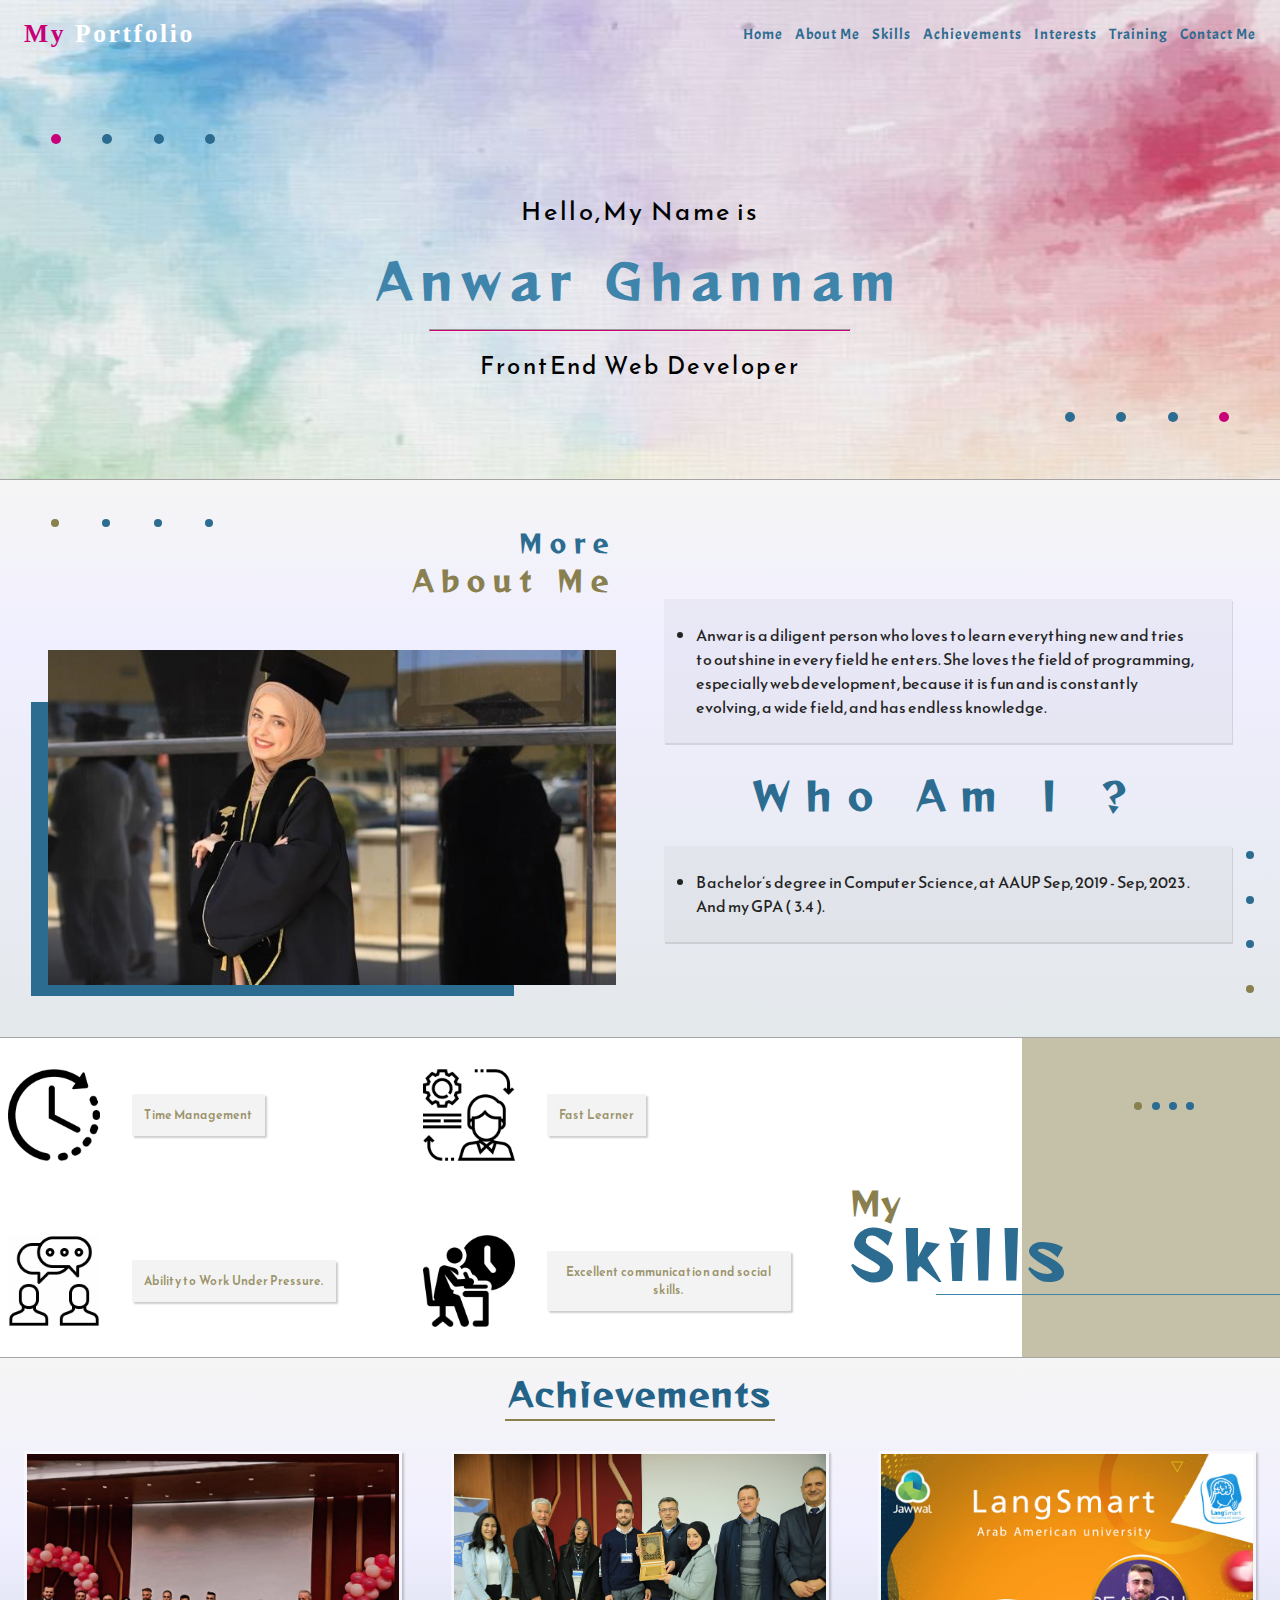
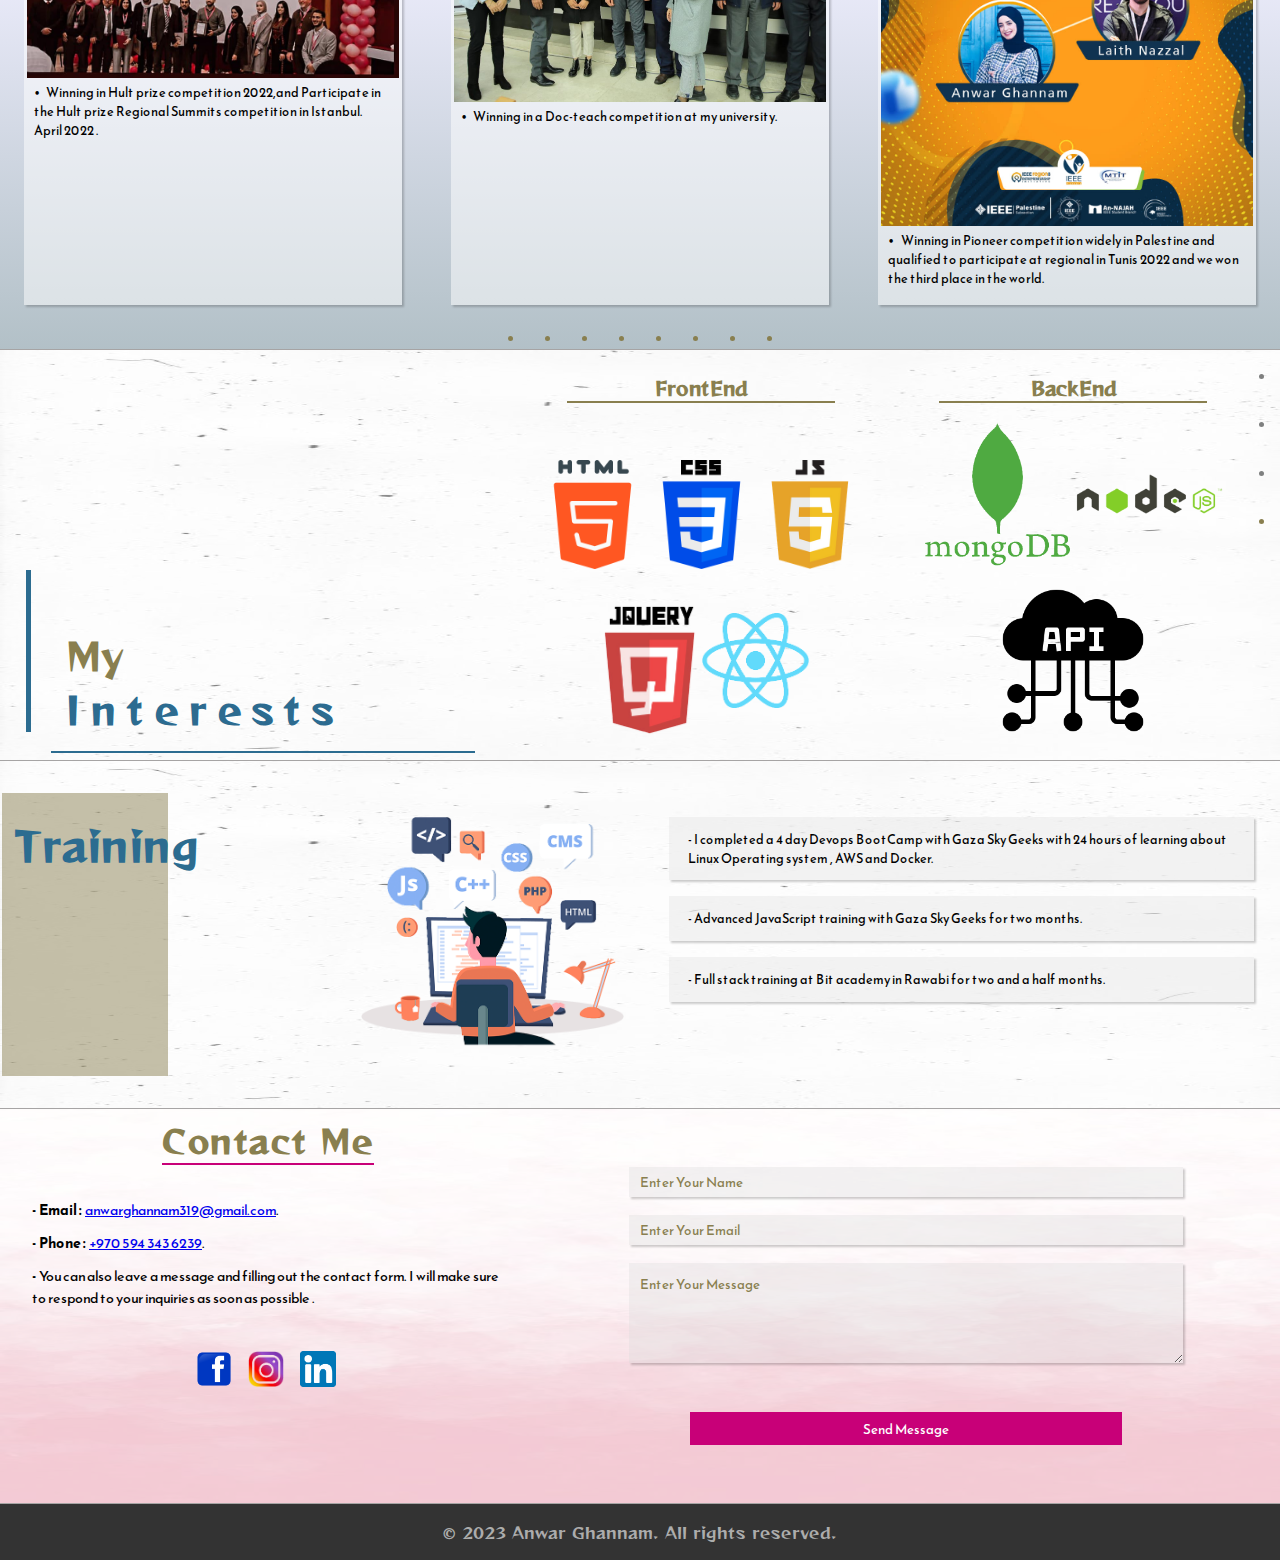
<file: index.html>
<!DOCTYPE html>
<html lang="en">

<head>
    <meta charset="UTF-8">
    <meta name="viewport" content="width=device-width, initial-scale=1.0">
    <title>Anwar Ghannam - Portfolio</title>
    <link rel="stylesheet" href="portfolio.css">

    <link rel="icon" href="./Images/80612069-letter-a-icon-logo-design-element.jpg" type="image/x-icon">


</head>

<body>

    <header>
        <h1>My <span>Portfolio</span></h1>

        <nav>
            <div class="menu-icon">
                <span></span>
                <span></span>
                <span></span>
            </div>
            <ul class="menu-items">
                <li><a href="#home">Home</a></li>
                <li><a href="#about">About Me</a></li>
                <li><a href="#skills">Skills</a></li>
                <li><a href="#achievements">Achievements</a></li>
                <li><a href="#interests">Interests</a></li>
                <li><a href="#training">Training</a></li>
                <li><a href="#contactMe">Contact Me</a></li>
            </ul>
        </nav>
    </header>

    <section id="home" class="section">
        <div>
            <div class="one"></div>
            <div class="two"></div>
            <div class="three"></div>
            <div class="four"></div>
        </div>
        <div class="header-section">
            <h2>Hello,My Name is </h2>
            <h1>Anwar Ghannam </h1>
            <hr>
            <p>
                FrontEnd Web Developer
            </p>
        </div>
        <div>
            <div class="one1"></div>
            <div class="two2"></div>
            <div class="three3"></div>
            <div class="four4"></div>
        </div>
    </section>

    <section id="about" class="section1">
        <div class="containor">
            <div class="section1-disply-flex">
                <div class="one1"></div>
                <div class="two2"></div>
                <div class="three3"></div>
                <div class="four4"></div>
            </div>
            <div class="disply-flex-left-right">
                <div class="left-side">
                    <h2>More
                        <br><span>About Me</span>
                    </h2>
                    <div class="background-img">
                        <img src="./Images/WhatsApp Image 2023-08-02 at 7.20.55 AM.jpeg" alt="anwar.img" />
                    </div><!-- <hr> -->
                    <!-- <div class="hr-bettwen-div"></div> -->

                </div>

                <div class="right-side">
                    <ul>
                        <div>
                            <li>
                                Anwar is a diligent person who loves to learn everything new and
                                tries to outshine in every field he enters. She loves the field of
                                programming, especially web development, because it is fun and is
                                constantly evolving, a wide field, and has endless knowledge.</li>
                        </div>
                        <h1>Who Am I ?</h1>

                        <div>
                            <li>Bachelor’s degree in Computer Science, at AAUP Sep, 2019 - Sep, 2023
                                . And my GPA ( 3.4 ).
                            </li>
                        </div>
                    </ul>

                </div>
            </div>
            <div>
                <div class="one-right"></div>
                <div class="two-right"></div>
                <div class="three-right"></div>
                <div class="four-right"></div>
            </div>

        </div>
    </section>

    <section id="skills" class="section2">
        <div class="display-skills-grid">
            <div class="display-skills-flex">
                <img src="./Images/66163.png" alt="" />
                <p>Time Management</p>
            </div>

            <div class="display-skills-flex">
                <img src="./Images/948255.png" alt="" />
                <p>Fast Learner</p>
            </div>

            <div class="display-skills-flex">
                <img src="./Images/4997733.png" alt="" />
                <p>Ability to Work Under Pressure.</p>
            </div>

            <div class="display-skills-flex">
                <img src="./Images/150433.png" alt="" />
                <p>Excellent communication and social skills.</p>
            </div>
        </div>

        <div class="right-side-skills">
            <div class="point-skills">
                <div class="one"></div>
                <div class="two"></div>
                <div class="three"></div>
                <div class="four"></div>
            </div>
            <div class="background"></div>
            <div class="line"></div>
            <h1>My <br> <span>Skills</span></h1>
        </div>

    </section>

    <section id="achievements" class="section3">
        <h1>Achievements</h1>
        <div class="display-achievements-flex">
            <div>
                <img src="./Images/hultPrize.jpg" alt="hultPrize" />
                <p>Winning in Hult prize competition 2022,and Participate
                    in the Hult prize Regional Summits competition in Istanbul. April 2022 .</p>
            </div>
            <div>
                <img src="./Images/docteach.jpg" alt="docteach" />
                <p>Winning in a Doc-teach competition at my university.</p>
            </div>
            <div>
                <img src="./Images/paionner.jpg" alt="paionner" />
                <p>Winning in Pioneer competition widely in Palestine and qualified to
                    participate at regional in Tunis
                    2022 and we won the third place in the world.</p>
            </div>

        </div>
        <div class="section3-dot">
            <div class="one1"></div>
            <div class="one1"></div>
            <div class="one1"></div>
            <div class="one1"></div>
            <div class="one1"></div>
            <div class="one1"></div>
            <div class="one1"></div>
            <div class="one1"></div>
        </div>
    </section>

    <section id="interests" class="section4">


        <h1>My <br><span>Interests</span></h1>

        <div class="display-interests-flex">
            <div class="frontEnd">
                <h3>FrontEnd</h3>
                <div class="display-img-flex">
                    <img src="./Images/html.png" alt="html" />
                    <img src="./Images/css.png" alt="css" />
                    <img src="./Images/js.webp" alt="js" />
                    <img src="./Images/jquery.jpg" alt="jquery" />
                    <img src="./Images/react.png" alt="react" />
                </div>
            </div>

            <div class="backEnd">
                <h3>BackEnd</h3>
                <div class="display-img-flex">
                    <img src="./Images/mongoDB.png" alt="mongoDB" />
                    <img src="./Images/nodeJs.png" alt="nodeJs" />
                    <img src="./Images/api.png" alt="api" />
                </div>
            </div>
        </div>


        <div class="section4-dot">
            <div class="one1"></div>
            <div class="two2"></div>
            <div class="three3"></div>
            <div class="four4"></div>
        </div>

    </section>

    <section id="training" class="section5">
        <div class="section5-h1">
            <div class="training-backgroundw">
                <h1>Training</h1>
            </div>

        </div>

        <div class="training-p-img">
            <div class="section5-img">
                <img src="./Images/bnr-1.png" alt="Training Image" />
            </div>
            <div class="training-p">
                <p> - I completed a 4 day Devops BootCamp with Gaza Sky Geeks with 24
                    hours of learning about Linux Operating system , AWS and Docker.</p>
                <p> - Advanced JavaScript training with Gaza Sky Geeks for two months.</p>
                <p> - Full stack training at Bit academy in Rawabi for two and a half months.</p>
            </div>
        </div>
    </section>


    <section id="contactMe" class="section6">
        <div class="left-side">
            <h2>Contact Me</h2>
            <div class="contactMe-p">
                <p><b>- Email : </b> <a href="mailto:anwarghannam319@gmail.com">anwarghannam319@gmail.com</a>.</p>
                <p><b>- Phone : </b> <a href="tel:+9705943436239">+970 594 343 6239</a>.</p>
                <p><b>- </b> You can also leave a message and
                    filling out the contact form. I will make sure to respond to your inquiries as soon as possible .
                </p>

            </div>
            <div class="social-img">
                <a href="https://www.facebook.com/anwarr.salem.12" target="_blank"><img src="./Images//facebook.png"
                        alt="Facebook" /></a>
                <a href="https://www.instagram.com/a.n.w.a.r.g.h.11/" target="_blank"><img src="./Images/instagram.png"
                        alt="instagram" /></a>
                <a href="https://www.linkedin.com/in/anwar-ghannam-647395237/" target="_blank"><img
                        src="./Images/linkedin.png" alt="Linkedin" /></a>
            </div>
        </div>

        <form action="/submit" method="post">
            <input type="text" id="name" name="name" placeholder="Enter Your Name" required>
            <br />
            <input type="email" id="email" name="email" placeholder="Enter Your Email" required>
            <br />
            <textarea id="message" name="message" rows="4" placeholder="Enter Your Message" required></textarea>
            <br />
            <button type="submit">Send Message</button>
        </form>

    </section>

    <footer>
        &copy; 2023 Anwar Ghannam. All rights reserved.
    </footer>

</body>
<script src="index.js"></script>


</html>
</file>
<file: portfolio.css>
@import url('https://fonts.googleapis.com/css2?family=Acme&family=Amiri&family=Caveat&family=Caveat+Brush&family=Chewy&family=Pacifico&family=Poppins:ital,wght@0,100;0,300;0,400;0,500;0,600;0,700;0,800;0,900;1,100;1,200;1,400;1,500;1,600;1,700;1,800;1,900&family=Rambla&family=Reem+Kufi&family=Reggae+One&family=Skranji&display=swap');

* {
    margin: 0;
    padding: 0;
    scroll-behavior: smooth;
    box-sizing: border-box;


}

header {
    background-image: url('./Images/68ec339dd66d8abacb77d89496ed3de6.jpg');
    background-repeat: no-repeat;
    background-attachment: fixed;
    background-size: 100% 100%;
    width: 100%;
    display: flex;
    position: fixed;
    z-index: 1;
    justify-content: space-between;
    padding: 1.2em 1.5rem;
    align-items: center;
}

header h1 {
    font-family: 'Chewy';
    font-size: 1.6em;
    color: #c80078;
    letter-spacing: .1em;
}

header h1 span {
    color: #ffffff;
}


nav ul {
    list-style: none;
    display: flex;
    gap: 12px;
}

.menu-icon:disabled {
    display: none;
}

nav ul li {
    font-family: 'Acme';
    letter-spacing: 1px;
    font-size: 15px;
    transition: transform 0.6s ease;
}

nav ul li:hover {
    transform: scale(1.2);
}

nav ul li a {
    color: #2c6c90;
    text-decoration: none;
}

/* ..................... section css ................*/

.section {
    background-image: url('./Images/68ec339dd66d8abacb77d89496ed3de6.jpg');
    background-repeat: no-repeat;
    background-attachment: fixed;
    background-size: 100% 100%;
    height: 30em;
    border-bottom: 1px solid #a6a4a4;
    display: flex;
    flex-direction: column;
    align-items: center;
    position: relative;

}

.section .one,
.section .two,
.section .three,
.section .four {
    width: 10px;
    height: 10px;
    position: absolute;
    border-radius: 100%;
    top: 28%;
}


.section .one {
    background-color: #2c6c90;
    left: 8%;

}

.section .two {
    background-color: #2c6c90;
    left: 12%;
}

.section .three {
    background-color: #2c6c90;
    left: 16%;
}

.section .four {
    background-color: #c80078;
    left: 4%;
}


.section .one1,
.section .two2,
.section .three3,
.section .four4 {
    width: 10px;
    height: 10px;
    border-radius: 100%;
    position: absolute;
    bottom: 12%;

}

.section .one1 {
    background-color: #2c6c90;
    right: 8%;

}

.section .two2 {
    background-color: #2c6c90;
    right: 12%;
}

.section .three3 {
    background-color: #2c6c90;
    right: 16%;
}

.section .four4 {
    background-color: #c80078;
    right: 4%;

}

.header-section {
    position: absolute;
    top: 12em;
    display: flex;
    flex-direction: column;
    text-align: center;
    align-items: center;
    gap: 16px;

}

.section h2 {
    font-family: 'Reem Kufi';
    font-size: 1.6em;
    font-weight: 300;
    letter-spacing: .1em;

}

.section h1 {
    font-family: 'Reggae One';
    font-size: 2.9em;
    letter-spacing: .2em;
    color: #3F84AB;

}

.section p {
    font-family: 'Reem Kufi';
    font-size: 1.5em;
    letter-spacing: .1em;
}

.section hr {
    text-align: center;
    height: .2em;
    background-color: #c80078;
    width: 80%;

}

/* ..................... section1 css ................*/

.section1 {
    background-color: #eaeaea7a;
    padding: .5rem 3em;
    position: relative;
    border-bottom: 1px solid #a6a4a4;
    background: linear-gradient(rgba(228, 228, 228, 0.36) 0%, rgba(222, 220, 255, 0.46) 30%, rgba(96, 125, 139, 0.172) 100%, rgb(96 125 139 / 61%) 100%);
    z-index: -1;


}

.background-img {
    height: 70%;
    position: relative;

}


.disply-flex-left-right .left-side h2 {
    color: #2c6c90;
    text-align: end;
    position: relative;
    letter-spacing: .5rem;
    font-family: 'Reggae One', cursive;
    top: -2%;

}

.disply-flex-left-right .left-side h2 span {

    color: #897F4F;
    font-size: 1.7rem;

}

.containor .one1,
.containor .two2,
.containor .three3,
.containor .four4 {
    width: 8px;
    height: 8px;
    position: absolute;
    border-radius: 100%;
    top: 7%;

}

.section1-disply-flex .one1 {
    background-color: #2c6c90;
    left: 8%;

}

.section1-disply-flex .two2 {
    background-color: #2c6c90;
    left: 12%;
}

.section1-disply-flex .three3 {
    background-color: #2c6c90;
    left: 16%;
}

.section1-disply-flex .four4 {
    background-color: #897F4F;
    left: 4%;
}

.disply-flex-left-right {
    display: flex;
    flex-wrap: wrap;
    justify-content: space-between;
    box-sizing: border-box;
    gap: 16px;
    flex-grow: 1;
}

.section1 .left-side {
    width: 48%;
    display: flex;
    flex-direction: column;
    justify-content: flex-start;
    gap: 8%;
    margin-top: 4%;
    position: relative;


}

.section1 div img {
    width: 100%;
    object-fit: cover;
    align-self: flex-end;
    height: 97%;

}


.background-img::before {
    content: "";
    position: absolute;
    width: 85%;
    bottom: 0%;
    left: -3%;
    height: 5%;
    background-color: #2c6c90;
    z-index: -1;
}

.background-img::after {
    content: "";
    position: absolute;
    width: 3%;
    bottom: 0%;
    left: -3%;
    height: 85%;
    background-color: #2c6c90;
}

.right-side {
    width: 48%;
    display: flex;
    flex-direction: column;
    justify-content: center;
    margin-top: 4%;

}

.right-side div {
    font-family: 'Reem Kufi';
    color: #232323;
    background-color: #6b6b6b0e;
    padding: 1.5em 2em;
    box-shadow: 1px 2px 0px 0px rgba(0, 0, 0, 0.112);
    margin: 1.5em 0;

}

.right-side div:first-child {
    margin-top: 0;
}

.section1 h1 {
    color: #2c6c90;
    font-family: 'Reggae One';
    font-size: 2.35rem;
    text-align: center;
    letter-spacing: 1rem;
}

.section1 .one-right,
.section1 .two-right,
.section1 .three-right,
.section1 .four-right {
    width: .5rem;
    height: .5rem;
    position: absolute;
    border-radius: 100%;
    right: 2%;

}

.section1 .one-right {
    background-color: #2c6c90;
    bottom: 16%;

}

.section1 .two-right {
    background-color: #2c6c90;
    bottom: 24%;
}

.section1 .three-right {
    background-color: #2c6c90;
    bottom: 32%;
}

.section1 .four-right {
    background-color: #897F4F;
    bottom: 8%;
}


/* ..................... section2 css ................*/

.section2 {
    height: 20rem;
    border-bottom: 1px solid #a6a4a4;
    display: flex;
    background-image: url('./Images/067872b73f42772f0ba18a7d9b03626f.jpg');
    background-repeat: no-repeat;
    background-size: 100% 100%;
    background-attachment: fixed;
    position: relative;
    gap: 4%;

}

.display-skills-grid {
    width: 65%;
    display: flex;
    flex-wrap: wrap;
    justify-content: space-between;
    gap: 4%;
    align-content: space-around;
    align-items: center;
}

.display-skills-flex {
    width: 48%;
    display: flex;
    align-items: center;
    padding: .5rem;
    align-items: center;
}

.display-skills-flex img {
    width: 25%;
    height: 100%;
    margin-right: 2em;
}

.display-skills-flex p {
    width: fit-content;
    font-family: 'Reem Kufi';
    font-size: 12px;
    color: #897f4fd3;
    background-color: #e1e1e168;
    padding: 1em;
    text-align: center;
    font-weight: 600;
    box-shadow: 2px 2px 2px rgba(0, 0, 0, 0.2);
    border-radius: 2%;

}

.point-skills .one,
.point-skills .two,
.point-skills .three,
.point-skills .four {
    width: .5rem;
    height: .5rem;
    position: absolute;
    border-radius: 100%;
    top: 20%;

}

.point-skills .one {
    background-color: #2c6c90;
    right: 20%;
    z-index: 1;


}

.point-skills .two {
    background-color: #2c6c90;
    right: 24%;
    z-index: 1;

}

.point-skills .three {
    background-color: #2c6c90;
    right: 28%;
    z-index: 1;
}

.point-skills .four {
    background-color: #897F4F;
    right: 32%;
}

.right-side-skills h1 {
    color: #897F4F;
    text-align: start;
    position: relative;
    right: 0%;
    font-family: 'Reggae One', cursive;
    top: 44%;
    font-size: 2em;
}

.right-side-skills h1 span {
    color: #2c6c90;
    text-align: start;
    position: absolute;
    font-family: 'Reggae One', cursive;
    top: 60%;
    font-size: 2em;
    letter-spacing: .1em;

}

.right-side-skills {
    width: 35%;
    position: relative;

}

.line {
    width: 80%;
    height: .5%;
    background-color: #3F84AB;
    position: absolute;
    top: 80%;
    right: 0;

}

.background {
    width: 60%;
    height: 100%;
    position: absolute;
    right: 0;
    top: 0;
    background-color: #897f4f7e;
}

/*...................... section 3 ................... */

.section3 {
    padding: .5rem .5em;
    border-bottom: 1px solid #a6a4a4;
    background: linear-gradient(rgba(228, 228, 228, 0.36) 0%, rgba(222, 220, 255, 0.46) 30%, rgba(96, 125, 139, 0.481) 100%, rgb(96 125 139 / 61%) 100%);
    display: flex;
    flex-direction: column;
    align-items: center;
    text-align: center;
    gap: 24px;

}


.section3 h1 {
    color: #246388;
    font-family: 'Reggae One';
    font-size: 2rem;
    letter-spacing: 2px;
    border-bottom: 2px solid #897F4F;
    padding: .1em .1em;

}

.section3-dot .one1 {
    width: 5px;
    height: 5px;
    border-radius: 100%;
    bottom: 2%;
    background-color: #897F4F;


}

.section3-dot {
    display: flex;
    gap: 32px;
}


.display-achievements-flex {
    display: flex;
    flex-wrap: wrap;
    justify-content: space-around;
    gap: 4%;
    padding: .4em 1em;
}

.display-achievements-flex p::before {

    content: "•";
    color: rgb(0, 0, 0);
    display: inline-block;
    width: 1em;

}

.display-achievements-flex div {
    background-color: #ffffff80;
    width: 30%;
    box-sizing: border-box;
    padding: .2em .2rem 1em .2rem;
    box-shadow: 2px 2px 2px rgba(0, 0, 0, 0.2);
    flex-grow: 1;
    ;
}


.display-achievements-flex p {
    font-family: 'Reem Kufi';
    text-align: start;
    margin: .1em .5em;
    font-size: .8em;


}

.display-achievements-flex img {
    width: 100%;
    object-fit: cover;
}


/* ........................ section 4 ...................... */
.section4 {
    padding: 1.5em 1em;
    position: relative;
    border-bottom: 1px solid #a6a4a4;
    background-image: url('./Images/trining.jpg');
    background-repeat: no-repeat;
    background-size: 100% 100%;
    z-index: -1;
    background-blend-mode: lighten;
    background-color: rgba(255, 255, 255, 0.5);
    display: flex;
    justify-content: space-between;

}

.section4 h1 {
    font-family: 'Reggae One', cursive;
    color: #897F4F;
    font-size: 2.3em;
    align-self: flex-end;
    position: relative;
    left: 4%;
    width: 40%;
}

.section4 h1::before {
    content: "";
    position: absolute;
    width: 85%;
    bottom: -16%;
    left: -3%;
    height: 2%;
    background-color: #2c6c90;
    z-index: -1;

}

.section4 h1::after {
    content: "";
    position: absolute;
    width: 1%;
    bottom: 4%;
    left: -8%;
    height: 150%;
    background-color: #2c6c90;
    z-index: -1;

}

.section4 h1 span {
    color: #2c6b90;
    letter-spacing: .3em;

}

.display-interests-flex {
    display: flex;
    justify-content: space-around;
    width: 50%;
    flex-grow: 1;


}

.frontEnd img {
    width: 32.5%;
    margin-top: 16px;
}

.frontEnd {
    font-family: 'Reggae One', cursive;
    width: 45%;
    display: flex;
    flex-direction: column;
    justify-content: space-between;
    text-align: center;
}

.backEnd {
    font-family: 'Reggae One', cursive;
    width: 45%;
    display: flex;
    flex-direction: column;
    justify-content: space-between;
    text-align: center;
    flex-wrap: wrap;

}

.frontEnd h3,
.backEnd h3 {
    border-bottom: 2px solid #897F4F;
    width: 80%;
    align-self: center;
    color: #897F4F;
}

.display-img-flex {
    display: flex;
    flex-wrap: wrap;
    align-items: center;
    justify-content: center;
}

.backEnd img {
    width: 45%;
    margin-top: 16px;
}

.section4 .one1,
.section4 .two2,
.section4 .three3,
.section4 .four4 {
    width: 5px;
    height: 5px;
    border-radius: 100%;
    background-color: #7f8080;

}

.section4-dot {
    display: flex;
    flex-direction: column;
    gap: 12%;
}

.section4 .four4 {
    background-color: #897F4F;
}

/* ....................... section 5 ..................*/

.section5 {
    padding: 2rem .1em;
    border-bottom: 1px solid #a6a4a4;
    background-image: url('./Images/trining.jpg');
    background-repeat: no-repeat;
    background-size: 100% 100%;
    background-blend-mode: lighten;
    background-color: rgba(255, 255, 255, 0.5);
    display: flex;
    justify-content: space-between;
    gap: 32px;
}

.training-backgroundw {
    background-color: #897f4f7d;
    height: 100%;
    width: 90%;
    z-index: 0;
}

.section5 h1 {
    font-family: 'Reggae One';
    color: #2c6c90;
    font-size: 2.5em;
    letter-spacing: .1rem;
    position: relative;
    left: 8%;
    top: 23px;
}

.section5-img {
    align-self: center;
    width: 35%;
}

.section5 img {
    width: 90%;
}

.training-p {
    font-family: 'Reem Kufi';
    width: 70%;
    display: flex;
    flex-direction: column;
    gap: 16px;
}

.training-p-img {
    font-family: 'Reem Kufi';
    width: 70%;
    display: flex;
    gap: 16px;
    margin: 24px;
}

.training-p p {
    background-color: #eaeaea92;
    padding: 1em 1.5em;
    font-size: .8em;
    box-shadow: 2px 2px 2px rgba(0, 0, 0, 0.2);
}


.section6 {
    padding: .5rem 1em;
    border-bottom: 1px solid #a6a4a4;
    background-image: url('./Images/9f0502adb3d51a6c3ae6c4b5a2df1f23.jpg');
    background-repeat: no-repeat;
    background-size: 100% 100%;
    background-blend-mode: lighten;
    background-color: rgba(255, 255, 255, 0.5);
    display: flex;
    justify-content: space-between;
    gap:28px

}
.section6 .left-side{
    width: 45%;
    display: flex;
    flex-direction: column;
    align-items: center;
    gap: 32px;
}

form{
    width: 55%;
    display: flex;
    flex-direction: column;
    justify-content: center;
    align-items: center;
    margin: 4%;

}

.section6 h2 {
    font-family: 'Reggae One';
    color: #897F4F;
    font-size: 2em;
    letter-spacing: .1rem;
    border-bottom: 2px solid #c80078;
}

.contactMe-p {
    font-family: 'Reem Kufi';
}

.contactMe-p p {
    width: 100%;
    padding: .1rem 1rem;
    margin-bottom: 8px;
    font-size: .89em;
}



input {
    width: 90%;
    height: 30px;
    background-color: #d9d9d953;
    border: none;
    box-shadow: 2px 2px 2px rgba(0, 0, 0, 0.2);
}

textarea {
    width: 90%;
    height: 100px;
    margin-bottom: 5%;
    background-color: #d9d9d953;
    border: none;
    box-shadow: 2px 2px 2px rgba(0, 0, 0, 0.2);


}

input::placeholder {
    padding: 2%;
    font-family: 'Reem Kufi';
    color: #897F4F;

}

textarea::placeholder {
    padding: 2%;
    font-family: 'Reem Kufi';
    color: #897F4F;

}

form button {
    background-color: #c80078;
    font-family: 'Reem Kufi';
    color: white;
    border: none;
    padding: .5em;
    cursor: pointer;
    width: 70%;
    transition: transform 0.6s ease;
}

button:hover {
    transform: scale(1.1);
}

.social-img{
    display: flex;
    flex-direction: row;
    gap:12px;
    justify-content: center;
}
.social-img a{
    width: 8%;

}
.social-img img {
    width: 90%;
    transition: transform 0.6s ease;
}

.section6 img:hover {
    transform: scale(1.1);

}

footer {
    background-color: #333;
    color: #ffffff9d;
    text-align: center;
    padding: 1rem;
    font-family: 'Reggae One';

}

@media (max-width: 968px) {

    .section1 h1 {
        font-size: 2em;
        letter-spacing: .1rem;
    }

    .right-side div li {
        font-size: 0.8em;
    }

    .section4 h1 {

        font-size: 2em;

    }

}

@media only screen and (max-width: 768px) {
    header nav ul.menu-items {
        display: none;
    }

    nav {
        display: flex;
        flex-direction: column;
    }

    nav ul li {
        font-family: 'Acme';
        letter-spacing: 1px;
        font-size: 15px;
        padding: 8px;
        margin-right: 12px;
        transition: transform 0.6s ease;
        border-bottom: 2px solid black;
    }


    header .menu-icon span {
        display: block;
        width: 25px;
        height: 3px;
        background-color: #333;
        margin: 5px auto;
    }

    header nav.show-menu ul.menu-items {
        display: flex;
        gap: 10px;
        flex-direction: column;
        justify-content: space-between;
        flex-grow: 1;
        position: fixed;
        right: 0%;
        background-color: #f0f0f0;
        padding: 20px;
        top: 6%;

    }

    /* section 2 */
    .right-side-skills h1 {
        left: 8%;
        top: 55%;
        font-size: 1.7em;
    }

    .right-side-skills h1 span {
        top: 65%;
        font-size: 1.5em;
        letter-spacing: .1em;

    }

    .section4 h1 {

        font-size: 1.8em;

    }

    .section5 h1 {
        font-size: 2em;
        position: unset;
        margin-top: 18px;
        border-bottom: 2px solid #6666667d;
        width: 120%;

    }

    .section5 {
        flex-direction: column;
        justify-content: space-between;
        text-align: center;
        align-items: center;
        gap: 4px;
        padding: .5rem .1em;


    }

    .training-p-img {
        width: 90%;
    }

    .training-backgroundw {
        background-color: #ffffff00;
        height: 100%;
        width: 100%;

    }
    
    .social-img{
        display: flex;
        flex-direction: row;
        gap:12px;
        width:30%;
    
    }

    .social-img a {
        width:20%;
        height: 100%;
    }
    .social-img img {
        width: 100%;
        transition: transform 0.6s ease;
    }
    .contactMe-p  {
        width: 99%;
    }
    .contactMe-p p {
        font-size: .8em;
    }

   
}


@media only screen and (max-width: 540px) {


    header nav ul.menu-items {
        display: none;
    }

    nav {
        display: flex;
        flex-direction: column;
    }

    nav ul li {
        font-family: 'Acme';
        letter-spacing: 1px;
        font-size: 15px;
        padding: 8px;
        margin-right: 12px;
        transition: transform 0.6s ease;
    }

    header .menu-icon span {
        display: block;
        width: 25px;
        height: 3px;
        background-color: #333;
        margin: 5px auto;
    }


    /* ..................... section css ................*/

    .section h2 {
        font-size: 1.3em;

    }

    .section h1 {
        font-size: 2em;
        letter-spacing: .15em;

    }

    .section p {
        font-size: 1.2em;
    }

    /* ..................... section1 css ................*/

    .disply-flex-left-right {
        display: flex;
        flex-wrap: wrap;
        justify-content: space-between;
        box-sizing: border-box;
        gap: 32px;
        flex-grow: 1;
        margin-top: 4%;
    }

    .section1 .left-side {
        width: 100%;
        height: fit-content;
    }


    .right-side {
        width: 100%;

    }

    .right-side div {
        margin: 1.2em 0;
    }

    /* section 2 */
    .section2 {
        flex-direction: column-reverse;
        height: fit-content;
    }

    .right-side-skills {
        width: 100%;
        position: relative;
    }

    .display-skills-flex {
        justify-content: center;

    }

    .right-side-skills h1 span {
        color: #2c6c90;
        text-align: start;
        position: initial;
        font-family: 'Reggae One', cursive;
        top: 60%;
        font-size: 1.3em;
        letter-spacing: .1em;
    }

    .right-side-skills h1 {
        margin-left: 4%;
        position: initial;

    }

    .display-skills-grid {
        width: 100%;
        margin: 8% .1%;
    }

    /*............. section 3  ...............*/

    .display-achievements-flex {
        flex-direction: column;

    }

    .display-achievements-flex div {
        width: 100%;
        margin-bottom: 16px;
    }

    .section3 h1 {
        font-size: 1.8em;
        width: 100%;
    }

    .section4 {
        flex-direction: column;
        justify-content: center;
        align-items: center;
        gap: 48px;

    }

    .section4-dot {
        display: flex;
        flex-direction: row;
        gap: 32px;
    }

    .display-interests-flex {
        display: flex;
        justify-content: center;
        flex-wrap: wrap;
        width: 100%;
        gap: 32px;


    }

    .section4 h1 {
        font-size: 1.9em;
        align-self: self-start;
        display: flex;
        gap: 12px;
    }



    .section4 h1::after {
        height: 100%;
    }

    .training-p-img {
        flex-direction: column;
    }

  

    .training-p {
        width: 100%;
    }

    .section5-img {
        align-self: center;
        width: 80%;
    }

    .section6 {
       flex-direction: column;
        justify-content: space-between;
        align-items: center;
        gap:12px;
        position: relative;
    
    }

    .section6 .left-side{
        width: 90%;
        gap: 32px;
    }
    
    form{
        width:90%;
     margin-bottom: 15%;
    
    }
    
    .section6 h2 {
        font-family: 'Reggae One';
        color: #897F4F;
        font-size: 2em;
        letter-spacing: .1rem;
    }

    .social-img{
        display: flex;
        flex-direction: row;
        gap:12px;
        width:30%;
        position: absolute;
        bottom: 4px;
    
    }

    .social-img a {
        width:15%;
        height: 100%;
    }
    .social-img img {
        width: 100%;
        transition: transform 0.6s ease;
    }
    .contactMe-p  {
        width: 96%;
    }
    .contactMe-p p {
        font-size: .8em;
    }
    footer {
        font-size: .8em;
    }
}

@media only screen and (max-width: 391px) {

    .display-skills-grid {
        width: 100%;
        flex-direction: column;
    }

    .display-skills-flex {
        width: 100%;
        justify-content: initial;
        margin-left: 12px;

    }

    .display-skills-flex img {
        width: 10%;
        margin-right: 2em;
    }

    .section4 h1 {
        font-size: 1.6em;
    }

    .frontEnd {
        width: 70%;
    }

    .backEnd {
        width: 70%;
    }
    .section5 h1 {
        font-size: 1.2em;
    

    }
    footer{
        font-size: .5em;
    }
}
</file>
